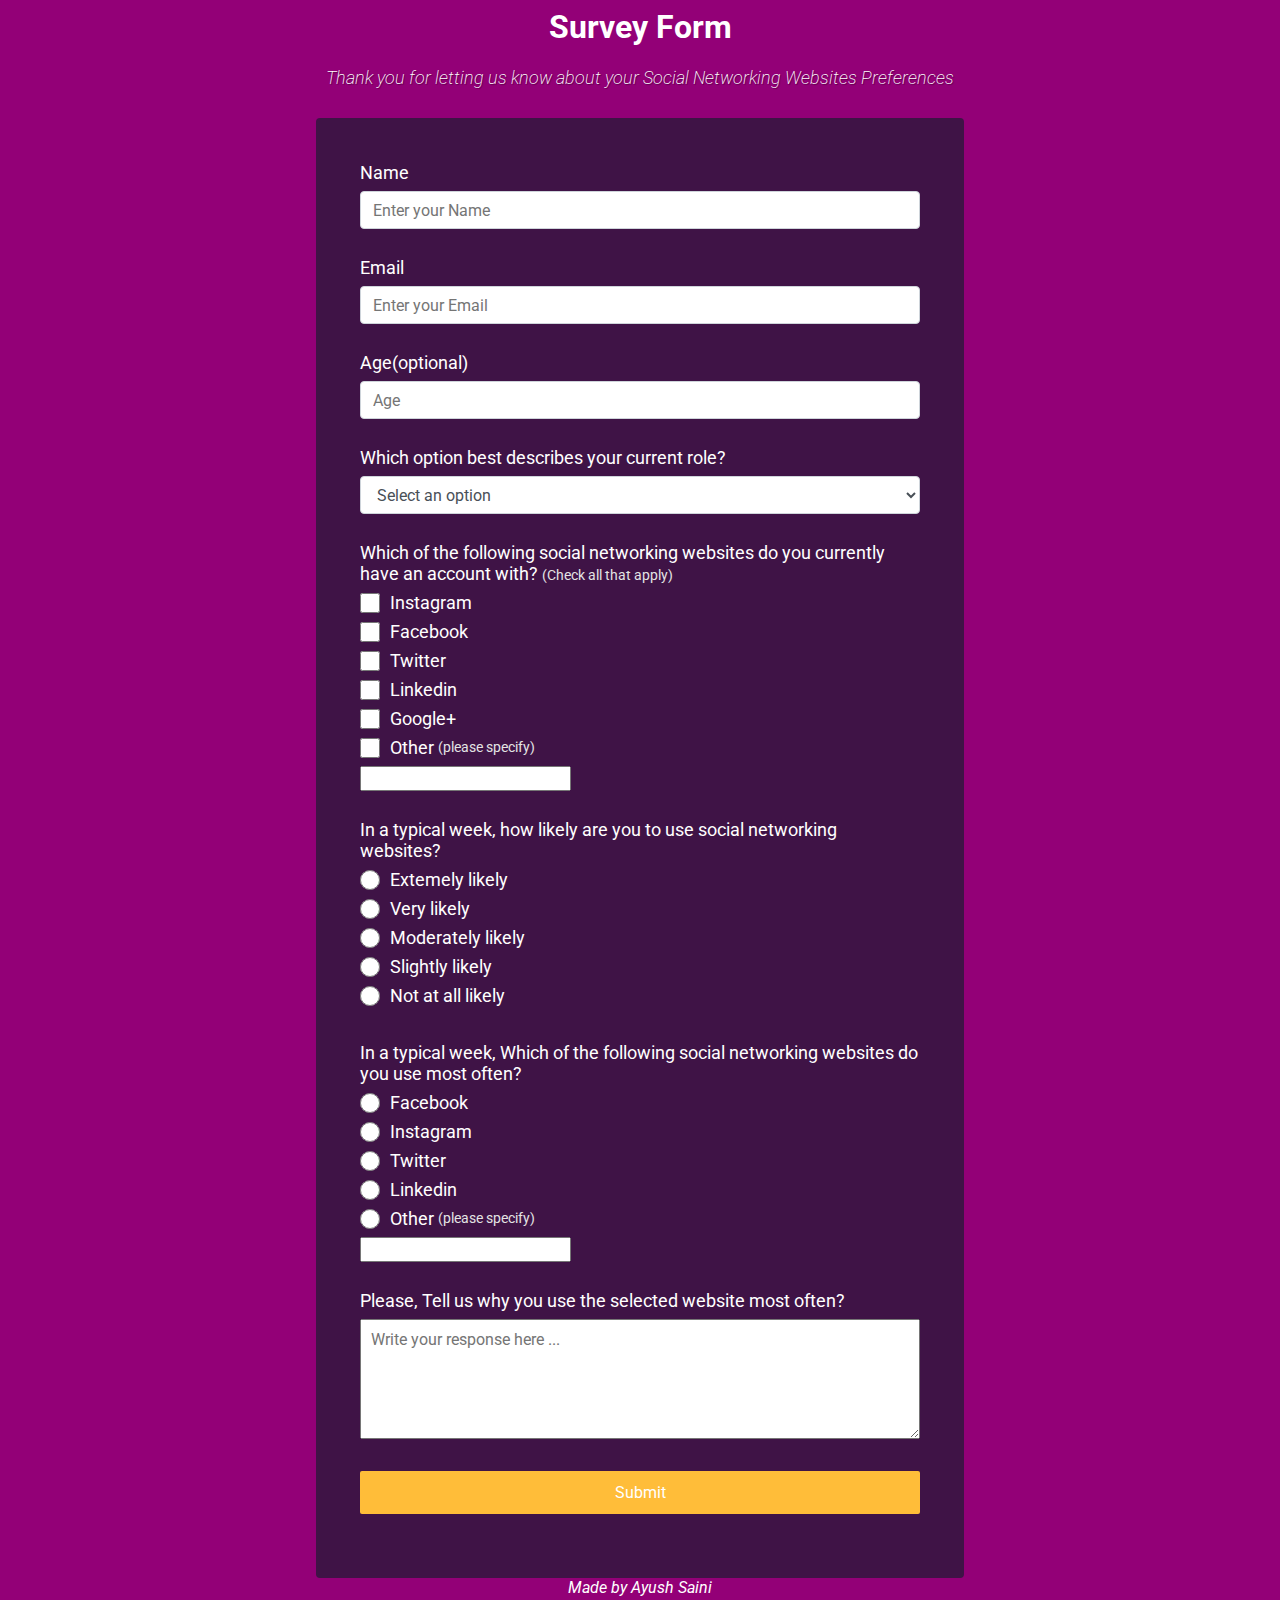
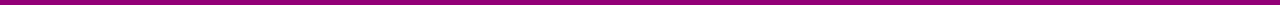
<file: survey-form/index.html>
<!DOCTYPE html>
<html lang="en">
    <head>
        <meta charset="utf-8">
        <title>Survey Form</title>
        <link rel="stylesheet" type="text/css" href="style.css">
        <link href="https://fonts.googleapis.com/css2?family=Roboto:wght@400;500;700&display=swap" rel="stylesheet"> 
    </head>
    <body>
    <div class="container"> 
        <header class="header">
            <h1 id="title">Survey Form</h1>
            <p id="description">Thank you for letting us know about your Social Networking Websites Preferences</p>
        </header>    
        <form id="survey-form">
            <div class="form-group">
                <label id="name-label" for="name">Name</label>
                <input type="text" name="name" id="name" class="form-control" placeholder="Enter your Name" required>
            </div>  
            <div class="form-group">
                <label id="email-label" for="email">Email</label>
                <input type="email" name="email" id="email" class="form-control" placeholder="Enter your Email" required>
            </div> 
            <div class="form-group">
                <label id="number-label" for="number">Age<span>(optional)</span></label>
                <input type="number" name="age" id="number" class="form-control" min="10" max="100" placeholder="Age" required>
            </div> 
            <div class="form-group">
                <p>Which option best describes your current role?</p>
                <select id="dropdown" name="role" class="form-control" required>
                    <option disabled selected value>Select an option</option>
                    <option value="student">Student</option>
                    <option value="fulljob">Full time job</option>
                    <option value="partjob">Part time job</option>
                    <option value="other">Other</option>
                    <option value="prefernot">Prefer not to say</option>
                </select>
            </div>
            <div class="form-group">
                <p>Which of the following  social networking websites do you currently have an account with?<span class="clue">(Check all that apply)</span></p>
                <label>
                    <input type="checkbox" value="instagram" name="prefer" class="input-checkbox">
                    Instagram
                </label>
                <label>
                    <input type="checkbox" value="facebook" name="prefer" class="input-checkbox">
                    Facebook
                </label>
                <label>
                    <input type="checkbox" value="twitter" name="prefer" class="input-checkbox">
                    Twitter
                </label>
                <label>
                    <input type="checkbox" value="linkedin" name="prefer" class="input-checkbox">
                    Linkedin
                </label>
                <label>
                    <input type="checkbox" value="googleplus" name="prefer" class="input-checkbox">
                    Google+
                </label>
                 <label>
                    <input type="checkbox" value="other" name="prefer" class="input-checkbox">
                    Other<span class="clue"> (please specify)</span>
                </label>
                <input type="text" id="othersbox" name="others">
                
            </div>
            <div class="form-group">
                <p>In a typical week, how likely are you to use social networking websites?</p>
                <label>
                    <input type="radio" class="input-radio" name="usingtime" value="1">
                    Extemely likely
                </label>
                <label>
                    <input type="radio" class="input-radio" name="usingtime" value="2">
                    Very likely
                </label>
                <label>
                    <input type="radio" class="input-radio" name="usingtime" value="3">
                    Moderately likely
                </label>
                <label>
                    <input type="radio" class="input-radio" name="usingtime" value="4">
                    Slightly likely
                </label>
                <label>
                    <input type="radio" class="input-radio" name="usingtime" value="5">
                    Not at all likely
                </label>
            </div>
            <div class="form-group">
                <p>In a typical week, Which of the following social networking websites do you use most often?</p>
                <label>
                    <input type="radio" class="input-radio" name="mostuse" value="1">
                    Facebook
                </label>
                <label>
                    <input type="radio" class="input-radio" name="mostuse" value="2">
                    Instagram
                </label>
                <label>
                    <input type="radio" class="input-radio" name="mostuse" value="3">
                    Twitter
                </label>
                <label>
                    <input type="radio" class="input-radio" name="mostuse" value="4">
                    Linkedin
                </label>
                <label>
                    <input type="radio" class="input-radio" name="mostuse" value="5">
                    Other<span class="clue"> (please specify)</span>
                </label>
                <input type="text" id="othersbox" name="others">
            </div>
            <div class="form-group">
               <p>Please, Tell us why you use the selected website most often?</p>
                <textarea id="comments" name="comment" class="input-textarea" placeholder="Write your response here ..."></textarea>
            </div>
            <div class="form-group">
                <button type="submit" id="submit" class="submit-button">
                Submit
                </button>
            </div>
        </form>
        <footer>Made by Ayush Saini</footer>
    </div>     
    </body>
</html>
</file>
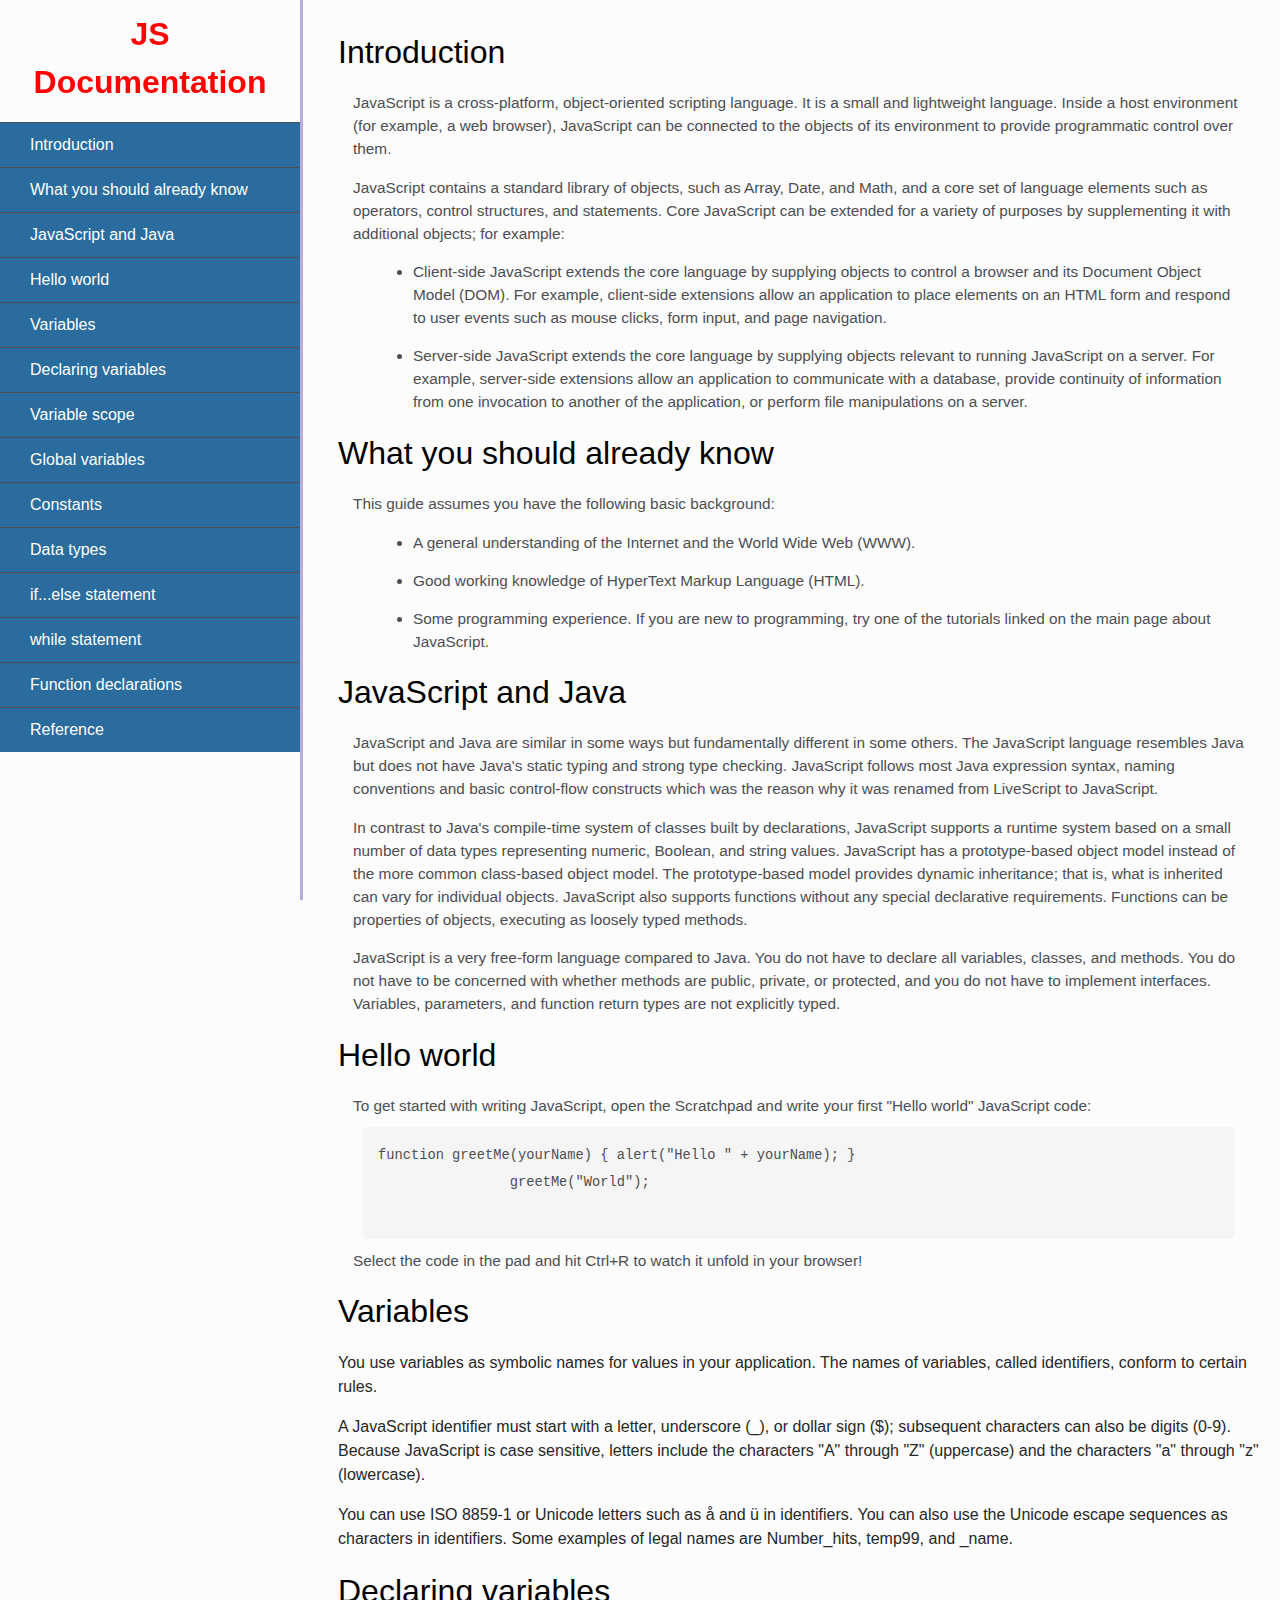
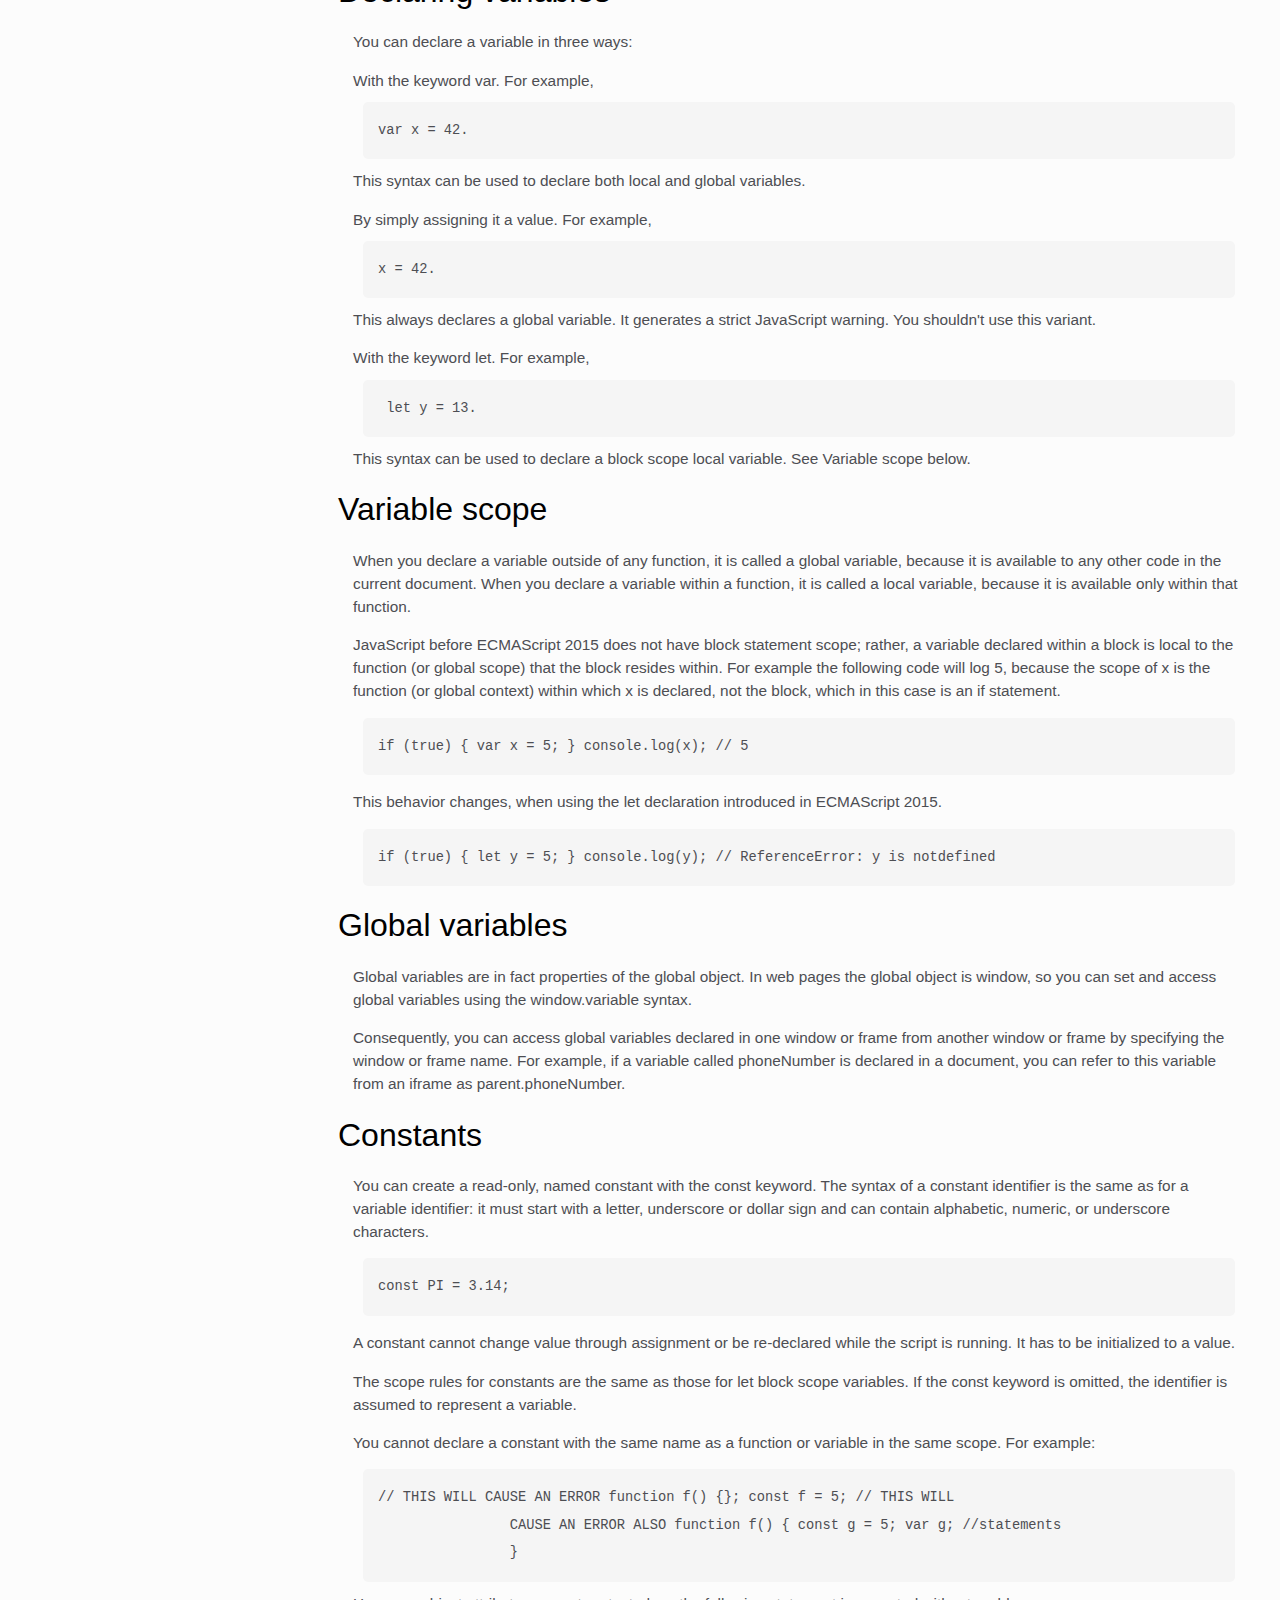
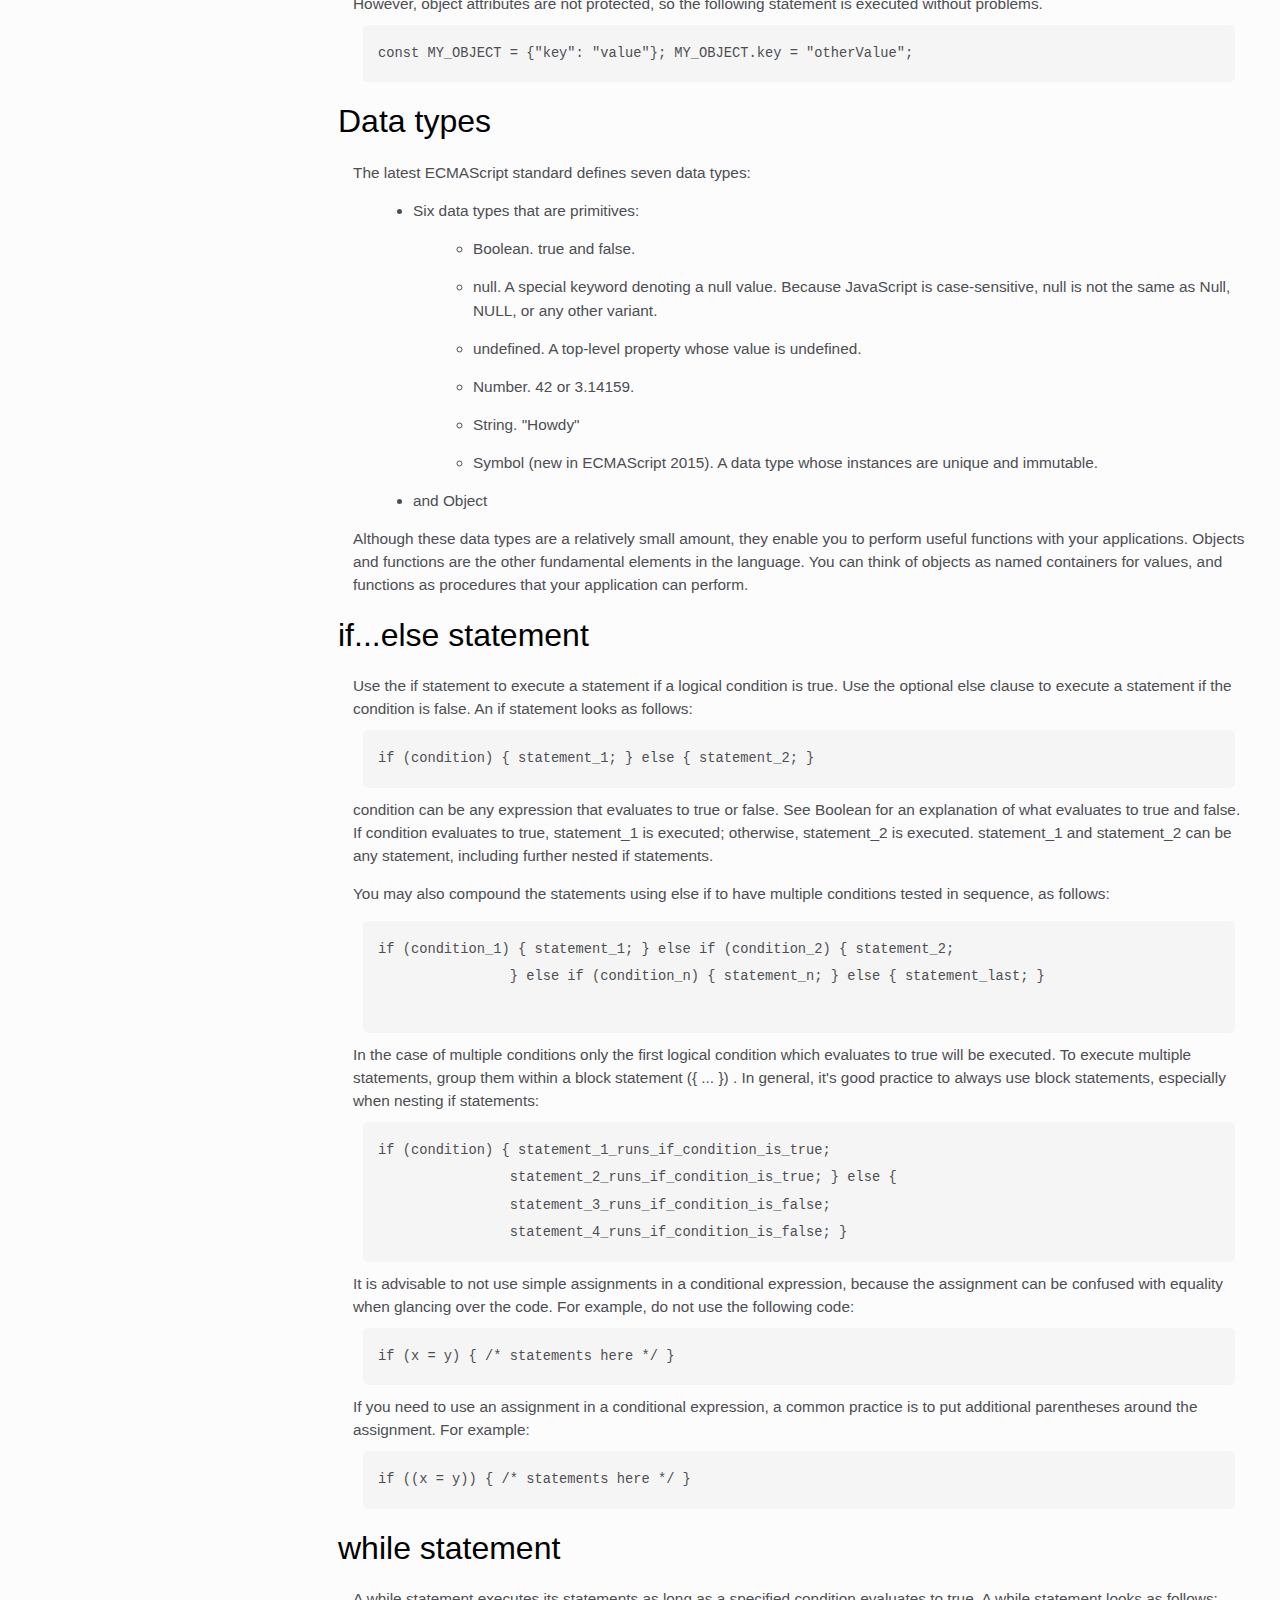
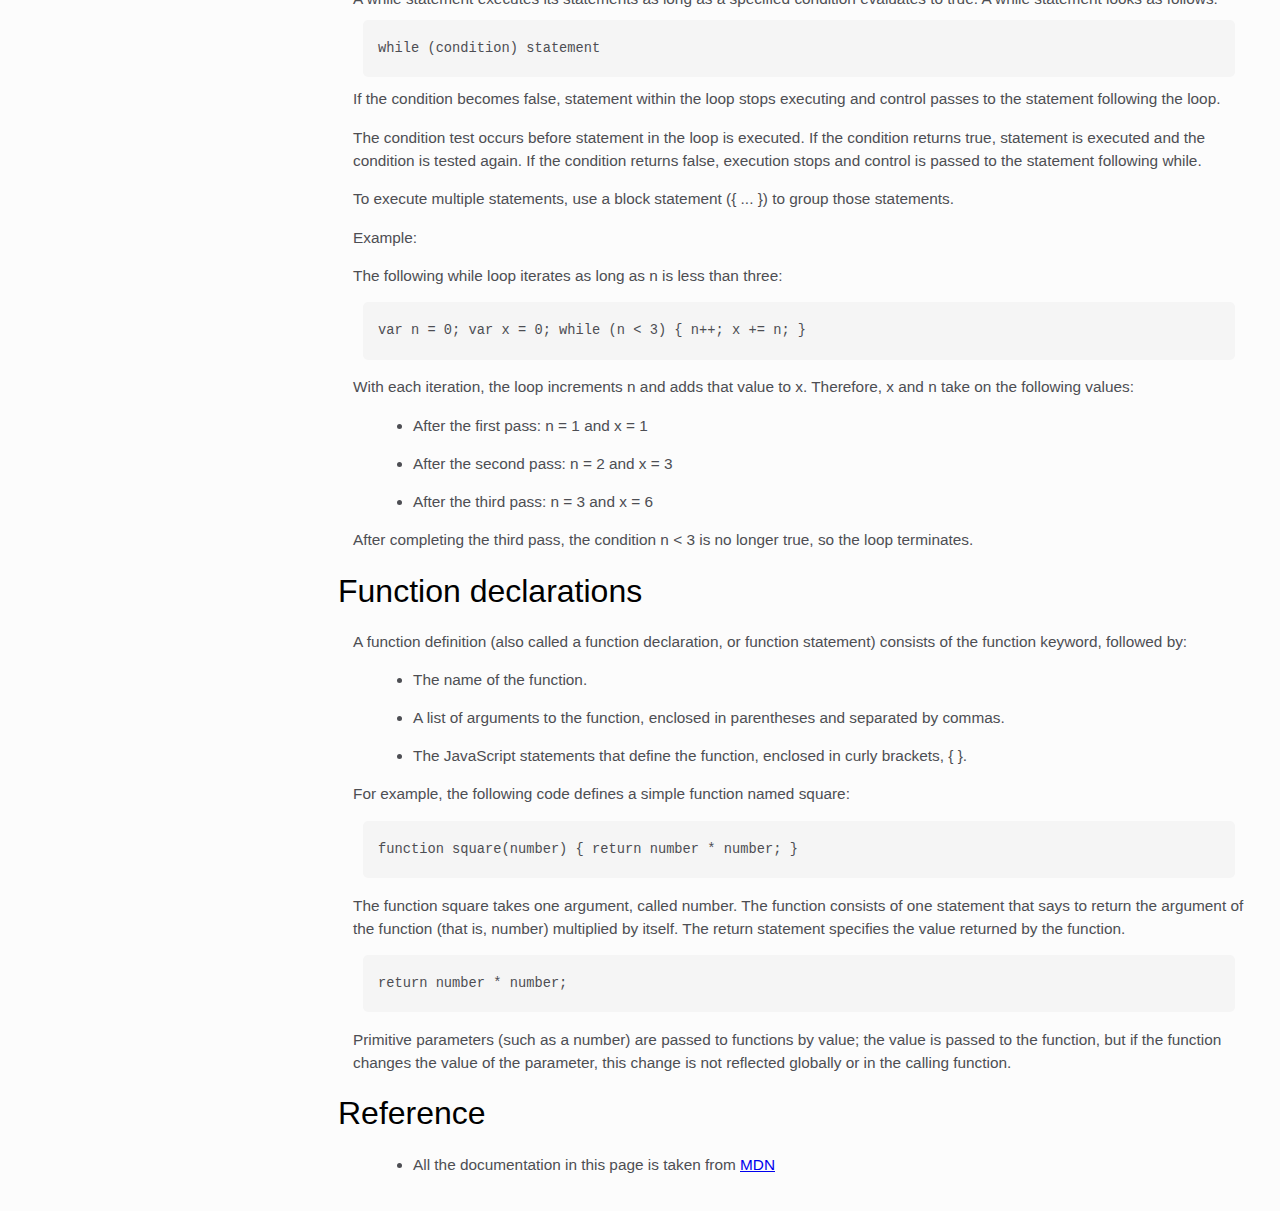
<file: Technical documentation/index.html>
<!DOCTYPE html>
<head>
    <meta charset="utf-8">
    <title>Technical Documentation Page</title>
    <link rel="stylesheet" type="text/css" href="style.css">
</head>

<body>
    <script src="https://cdn.freecodecamp.org/testable-projects-fcc/v1/bundle.js"></script>
    
    <nav id="navbar">
        <header id="main-header"><b>JS Documentation</b></header>
        <ul>
            <li><a class="nav-link" href="#Introduction">Introduction</a></li>
            <li><a class="nav-link" href="#What_you_should_already_know">What you should already know</a></li>
            <li><a class="nav-link" href="#JavaScript_and_Java">JavaScript and Java</a></li>
            <li><a class="nav-link" href="#Hello_world">Hello world</a></li>
            <li><a class="nav-link" href="#Variables">Variables</a></li>
            <li><a class="nav-link" href="#Declaring_variables">Declaring variables</a></li>
            <li><a class="nav-link" href="#Variable_scope">Variable scope</a></li>
            <li><a class="nav-link" href="#Global_variables">Global variables</a></li>
            <li><a class="nav-link" href="#Constants">Constants</a></li>
            <li><a class="nav-link" href="#Data_types">Data types</a></li>
            <li><a class="nav-link" href="#if...else_statement">if...else statement</a></li>
            <li><a class="nav-link" href="#while_statement">while statement</a></li>
            <li><a class="nav-link" href="#Function_declarations">Function declarations</a></li>
            <li><a class="nav-link" href="#Reference">Reference</a></li>
        </ul>
    </nav>
    
    <main id="main-doc">
        <section class="main-section" id="Introduction">
            <header>Introduction</header>
            <article>
              <p>
                JavaScript is a cross-platform, object-oriented scripting language. It
                is a small and lightweight language. Inside a host environment (for
                example, a web browser), JavaScript can be connected to the objects of
                its environment to provide programmatic control over them.
              </p>

              <p>
                JavaScript contains a standard library of objects, such as Array, Date,
                and Math, and a core set of language elements such as operators, control
                structures, and statements. Core JavaScript can be extended for a
                variety of purposes by supplementing it with additional objects; for
                example:
              </p>
              <ul>
                <li>
                  Client-side JavaScript extends the core language by supplying objects
                  to control a browser and its Document Object Model (DOM). For example,
                  client-side extensions allow an application to place elements on an
                  HTML form and respond to user events such as mouse clicks, form input,
                  and page navigation.
                </li>
                <li>
                  Server-side JavaScript extends the core language by supplying objects
                  relevant to running JavaScript on a server. For example, server-side
                  extensions allow an application to communicate with a database,
                  provide continuity of information from one invocation to another of
                  the application, or perform file manipulations on a server.
                </li>
              </ul>
            </article>
        </section>
        
        <section class="main-section" id="What_you_should_already_know">
            <header>What you should already know</header>
            <article>
              <p>This guide assumes you have the following basic background:</p>

              <ul>
                <li>
                  A general understanding of the Internet and the World Wide Web (WWW).
                </li>
                <li>Good working knowledge of HyperText Markup Language (HTML).</li>
                <li>
                  Some programming experience. If you are new to programming, try one of
                  the tutorials linked on the main page about JavaScript.
                </li>
              </ul>
            </article>
        </section>
        
        <section class="main-section" id="JavaScript_and_Java">
            <header>JavaScript and Java</header>
            <article>
              <p>
                JavaScript and Java are similar in some ways but fundamentally different
                in some others. The JavaScript language resembles Java but does not have
                Java's static typing and strong type checking. JavaScript follows most
                Java expression syntax, naming conventions and basic control-flow
                constructs which was the reason why it was renamed from LiveScript to
                JavaScript.
              </p>

              <p>
                In contrast to Java's compile-time system of classes built by
                declarations, JavaScript supports a runtime system based on a small
                number of data types representing numeric, Boolean, and string values.
                JavaScript has a prototype-based object model instead of the more common
                class-based object model. The prototype-based model provides dynamic
                inheritance; that is, what is inherited can vary for individual objects.
                JavaScript also supports functions without any special declarative
                requirements. Functions can be properties of objects, executing as
                loosely typed methods.
              </p>
              <p>
                JavaScript is a very free-form language compared to Java. You do not
                have to declare all variables, classes, and methods. You do not have to
                be concerned with whether methods are public, private, or protected, and
                you do not have to implement interfaces. Variables, parameters, and
                function return types are not explicitly typed.
              </p>
            </article>
        </section>
        
        <section class="main-section" id="Hello_world">
            <header>Hello world</header>
            <article>
              To get started with writing JavaScript, open the Scratchpad and write your
              first "Hello world" JavaScript code:
              <code
                >function greetMe(yourName) { alert("Hello " + yourName); }
                greetMe("World");
              </code>

              Select the code in the pad and hit Ctrl+R to watch it unfold in your
              browser!
            </article>
        </section>
        
        <section class="main-section" id="Variables">
            <header>Variables</header>
            <p>
              You use variables as symbolic names for values in your application. The
              names of variables, called identifiers, conform to certain rules.
            </p>
            <p>
              A JavaScript identifier must start with a letter, underscore (_), or
              dollar sign ($); subsequent characters can also be digits (0-9). Because
              JavaScript is case sensitive, letters include the characters "A" through
              "Z" (uppercase) and the characters "a" through "z" (lowercase).
            </p>
            <p>
              You can use ISO 8859-1 or Unicode letters such as å and ü in identifiers.
              You can also use the Unicode escape sequences as characters in
              identifiers. Some examples of legal names are Number_hits, temp99, and
              _name.
            </p>
        </section>
        
        <section class="main-section" id="Declaring_variables">
            <header>Declaring variables</header>
             <article>
              You can declare a variable in three ways:
              <p>
                With the keyword var. For example, <code>var x = 42.</code> This syntax
                can be used to declare both local and global variables.
              </p>
              <p>
                By simply assigning it a value. For example, <code>x = 42.</code> This
                always declares a global variable. It generates a strict JavaScript
                warning. You shouldn't use this variant.
              </p>
              <p>
                With the keyword let. For example,<code> let y = 13.</code> This syntax
                can be used to declare a block scope local variable. See Variable scope
                below.
              </p>
            </article>
        </section>
        
        <section class="main-section" id="Variable_scope">
            <header>Variable scope</header>
            <article>
              <p>
                When you declare a variable outside of any function, it is called a
                global variable, because it is available to any other code in the
                current document. When you declare a variable within a function, it is
                called a local variable, because it is available only within that
                function.
              </p>

              <p>
                JavaScript before ECMAScript 2015 does not have block statement scope;
                rather, a variable declared within a block is local to the function (or
                global scope) that the block resides within. For example the following
                code will log 5, because the scope of x is the function (or global
                context) within which x is declared, not the block, which in this case
                is an if statement.
              </p>
              <code>if (true) { var x = 5; } console.log(x); // 5</code>
              <p>
                This behavior changes, when using the let declaration introduced in
                ECMAScript 2015.
              </p>

              <code>if (true) { let y = 5; } console.log(y); // ReferenceError: y is notdefined</code>
            </article>
        </section>
        
        <section class="main-section" id="Global_variables">
            <header>Global variables</header>
             <article>
              <p>
                Global variables are in fact properties of the global object. In web
                pages the global object is window, so you can set and access global
                variables using the window.variable syntax.
              </p>

              <p>
                Consequently, you can access global variables declared in one window or
                frame from another window or frame by specifying the window or frame
                name. For example, if a variable called phoneNumber is declared in a
                document, you can refer to this variable from an iframe as
                parent.phoneNumber.
              </p>
            </article>
        </section>
        
        <section class="main-section" id="Constants">
            <header>Constants</header>
            <article>
              <p>
                You can create a read-only, named constant with the const keyword. The
                syntax of a constant identifier is the same as for a variable
                identifier: it must start with a letter, underscore or dollar sign and
                can contain alphabetic, numeric, or underscore characters.
              </p>

              <code>const PI = 3.14;</code>
              <p>
                A constant cannot change value through assignment or be re-declared
                while the script is running. It has to be initialized to a value.
              </p>

              <p>
                The scope rules for constants are the same as those for let block scope
                variables. If the const keyword is omitted, the identifier is assumed to
                represent a variable.
              </p>

              <p>
                You cannot declare a constant with the same name as a function or
                variable in the same scope. For example:
              </p>

              <code
                >// THIS WILL CAUSE AN ERROR function f() {}; const f = 5; // THIS WILL
                CAUSE AN ERROR ALSO function f() { const g = 5; var g; //statements
                }</code
              >
              However, object attributes are not protected, so the following statement
              is executed without problems.
              <code>const MY_OBJECT = {"key": "value"}; MY_OBJECT.key = "otherValue";</code>
            </article>
        </section>
        
        <section class="main-section" id="Data_types">
            <header>Data types</header>
            <article>
              <p>The latest ECMAScript standard defines seven data types:</p>
              <ul>
                <li>
                  <p>Six data types that are primitives:</p>
                  <ul>
                    <li>Boolean. true and false.</li>
                    <li>
                      null. A special keyword denoting a null value. Because JavaScript
                      is case-sensitive, null is not the same as Null, NULL, or any
                      other variant.
                    </li>
                    <li>undefined. A top-level property whose value is undefined.</li>
                    <li>Number. 42 or 3.14159.</li>
                    <li>String. "Howdy"</li>
                    <li>
                      Symbol (new in ECMAScript 2015). A data type whose instances are
                      unique and immutable.
                    </li>
                  </ul>
                </li>

                <li>and Object</li>
              </ul>
              Although these data types are a relatively small amount, they enable you
              to perform useful functions with your applications. Objects and functions
              are the other fundamental elements in the language. You can think of
              objects as named containers for values, and functions as procedures that
              your application can perform.
            </article>
        </section>
        
        <section class="main-section" id="if...else_statement">
            <header>if...else statement</header>
            <article>
              Use the if statement to execute a statement if a logical condition is
              true. Use the optional else clause to execute a statement if the condition
              is false. An if statement looks as follows:

              <code>if (condition) { statement_1; } else { statement_2; }</code>
              condition can be any expression that evaluates to true or false. See
              Boolean for an explanation of what evaluates to true and false. If
              condition evaluates to true, statement_1 is executed; otherwise,
              statement_2 is executed. statement_1 and statement_2 can be any statement,
              including further nested if statements.
              <p>
                You may also compound the statements using else if to have multiple
                conditions tested in sequence, as follows:
              </p>
              <code
                >if (condition_1) { statement_1; } else if (condition_2) { statement_2;
                } else if (condition_n) { statement_n; } else { statement_last; }
              </code>
              In the case of multiple conditions only the first logical condition which
              evaluates to true will be executed. To execute multiple statements, group
              them within a block statement ({ ... }) . In general, it's good practice
              to always use block statements, especially when nesting if statements:

              <code
                >if (condition) { statement_1_runs_if_condition_is_true;
                statement_2_runs_if_condition_is_true; } else {
                statement_3_runs_if_condition_is_false;
                statement_4_runs_if_condition_is_false; }</code
              >
              It is advisable to not use simple assignments in a conditional expression,
              because the assignment can be confused with equality when glancing over
              the code. For example, do not use the following code:
              <code>if (x = y) { /* statements here */ }</code> If you need to use an
              assignment in a conditional expression, a common practice is to put
              additional parentheses around the assignment. For example:

              <code>if ((x = y)) { /* statements here */ }</code>
            </article>
        </section>
        
        <section class="main-section" id="while_statement">
            <header>while statement</header>
            <article>
              A while statement executes its statements as long as a specified condition
              evaluates to true. A while statement looks as follows:

              <code>while (condition) statement</code> If the condition becomes false,
              statement within the loop stops executing and control passes to the
              statement following the loop.

              <p>
                The condition test occurs before statement in the loop is executed. If
                the condition returns true, statement is executed and the condition is
                tested again. If the condition returns false, execution stops and
                control is passed to the statement following while.
              </p>

              <p>
                To execute multiple statements, use a block statement ({ ... }) to group
                those statements.
              </p>

              Example:

              <p>The following while loop iterates as long as n is less than three:</p>

              <code>var n = 0; var x = 0; while (n &lt; 3) { n++; x += n; }</code>
              <p>
                With each iteration, the loop increments n and adds that value to x.
                Therefore, x and n take on the following values:
              </p>

              <ul>
                <li>After the first pass: n = 1 and x = 1</li>
                <li>After the second pass: n = 2 and x = 3</li>
                <li>After the third pass: n = 3 and x = 6</li>
              </ul>
              <p>
                After completing the third pass, the condition n &lt; 3 is no longer
                true, so the loop terminates.
              </p>
            </article>
        </section>
        
        <section class="main-section" id="Function_declarations">
            <header>Function declarations</header>
            <article>
              A function definition (also called a function declaration, or function
              statement) consists of the function keyword, followed by:

              <ul>
                <li>The name of the function.</li>
                <li>
                  A list of arguments to the function, enclosed in parentheses and
                  separated by commas.
                </li>
                <li>
                  The JavaScript statements that define the function, enclosed in curly
                  brackets, { }.
                </li>
              </ul>
              <p>
                For example, the following code defines a simple function named square:
              </p>

              <code>function square(number) { return number * number; }</code>
              <p>
                The function square takes one argument, called number. The function
                consists of one statement that says to return the argument of the
                function (that is, number) multiplied by itself. The return statement
                specifies the value returned by the function.
              </p>
              <code>return number * number;</code>
              <p>
                Primitive parameters (such as a number) are passed to functions by
                value; the value is passed to the function, but if the function changes
                the value of the parameter, this change is not reflected globally or in
                the calling function.
              </p>
            </article>
        </section>
        
        <section class="main-section" id="Reference">
            <header>Reference</header>
            <article>
              <ul>
                <li>
                  All the documentation in this page is taken from
                  <a href="https://developer.mozilla.org/en-US/docs/Web/JavaScript/Guide" target="_blank">MDN</a>
                </li>
              </ul>
            </article>
        </section>
    </main>
</body>
</file>
<file: survey-form/style.css>
*,
*::before,
*::after {
  box-sizing: border-box;
}

html {
    color: #fff;
    font-family: 'Roboto', sans-serif;
    font-size: 1rem;
    background-color: #930077;
}
.container {
    width: 100%;
    margin: 0 auto;
   
}

@media (min-width: 576px) {
  .container {
    max-width: 540px;
  }
}

@media (min-width: 768px) {
  .container {
    max-width: 720px;
  }
}

.header {
  padding: 0 0.625rem;
  margin-bottom: 1.875rem;
}

h1 {
  font-weight: 700;
  line-height: 1.2;
}

p {
  font-size: 1.125rem;
}

h1,
p {
  margin-top: 0;
  margin-bottom: 0.5rem;
}

label {
  display: flex;
  align-items: center;
  font-size: 1.125rem;
  margin-bottom: 0.5rem;
}

input,
button,
select,
textarea {
  margin: 0;
  font-family: inherit;
  font-size: inherit;
  line-height: inherit;
}

button {
  border: none;
}

#title {
    font-size: 2rem;
    text-align: center;
}
#description {
    font-size: 1.125rem;
    text-align: center;
    margin: 3% 0;
    font-style: italic;
    font-weight: 200;
    text-shadow: 1px 1px 1px rgba(0, 0, 0, 0.4);
}
.clue {
  margin-left: 0.25rem;
  font-size: 0.9rem;
  color: #e4e4e4;
}
form {
    background-color: rgba(27, 27, 50, 0.7);
    padding: 2.5rem 0.625rem;
    border-radius: 0.25rem;  
}
@media (min-width: 480px) {
  form {
    padding: 2.5rem;
  }
}
#survey-form {
    
    margin: 0 auto;
    width: 90%;
    max-width: 1000px;
  
}

.form-group {
    margin: 0 auto 1.25rem auto;
    padding: 0.25rem;
}

.form-control {
    display: block;
    width: 100%;
    height: 2.375rem;
    padding: 0.375rem 0.75rem;
    color: #495057;
    background-color: #fff;
    border: 1px solid #ced4da;
    border-radius: 0.25rem;
}

.input-checkbox,
.input-radio {
    display: inline-block;
    margin-right: 0.625rem;
    min-height: 1.25rem;
    min-width: 1.25rem;
}

.input-textarea {
  min-height: 120px;
  width: 100%;
  padding: 0.625rem;
  resize: vertical;
}

.submit-button {
  display: block;
  width: 100%;
  padding: 0.75rem;
  background: #ffbd39;
  color: inherit;
  border-radius: 2px;
  cursor: pointer;
}
.submit-button:hover,
.submit-button:active {
    background: #ffaa00;
}

footer {
    text-align: center;
    font-style: italic;
}
</file>
<file: Technical documentation/style.css>
html,
body {
  min-width: 290px;
  color: #272727;
  background-color: #fcfcfc;
  font-family: "Open Sans", Arial, sans-serif;
  line-height: 1.5;
}

#navbar {
    position: fixed;
    min-width: 290px;
    top: 0px;
    left: 0px;
    width: 300px;
    height: 100%;
    border-right: solid;
    border-color: rgba(77, 50, 167, 0.4);
}

header {
    text-align: center;
    color: #000;
    font-size: 2em;
    margin: 10px;
}

#main-header {
    color: #ff0101;
}

#main-doc header {
    text-align: left;
    margin: 0px;
}
#main-doc header:hover {
    border-bottom: 2px solid #fd0303;
}

#navbar ul {
    padding: 0;
    overflow-x: hidden;
    overflow-y: auto;
    height: 88%;
}

#navbar li {
    color: #4d4e53;
    background-color: #296c9d;
    border-top: 1px solid;
    list-style: none;
    position: relative;
    width: 100%;
}

#navbar a {
  display: block;
  padding: 10px 30px;
  color: #ffffff;
  text-decoration: none;
  cursor: pointer;
}

#navbar a:hover {
    font-size: 110%;
}

#main-doc {
  position: absolute;
  margin-left: 310px;
  padding: 20px;
  margin-bottom: 110px;
}

section article {
  color: #4d4e53;
  margin: 15px;
  font-size: 0.96em;
}

section li {
  margin: 15px 0px 0px 20px;
}

code {
  display: block;
  text-align: left;
  white-space: pre;
  position: relative;
  word-break: normal;
  word-wrap: normal;
  line-height: 2;
  background-color: #f5f5f5;
  padding: 15px;
  margin: 10px;
  border-radius: 5px;
    font-size: 110%;
}

@media only screen and (max-width: 815px) {
  /* For mobile phones: */
  #navbar ul {
    border: 1px solid;
    height: 207px;
  }

  #navbar {
    background-color: white;
    position: absolute;
    top: 0;
    padding: 0;
    margin: 0;
    width: 100%;
    max-height: 275px;
    border: none;
    z-index: 1;
    border-bottom: 2px solid;
  }

  #main-doc {
    position: relative;
    margin-left: 0px;
    margin-top: 270px;
  }
}

@media only screen and (max-width: 400px) {
  #main-doc {
    margin-left: -10px;
  }

  code {
    margin-left: -20px;
    width: 100%;
    padding: 15px;
    padding-left: 10px;
    padding-right: 45px;
    min-width: 233px;
  }
}
</file>
